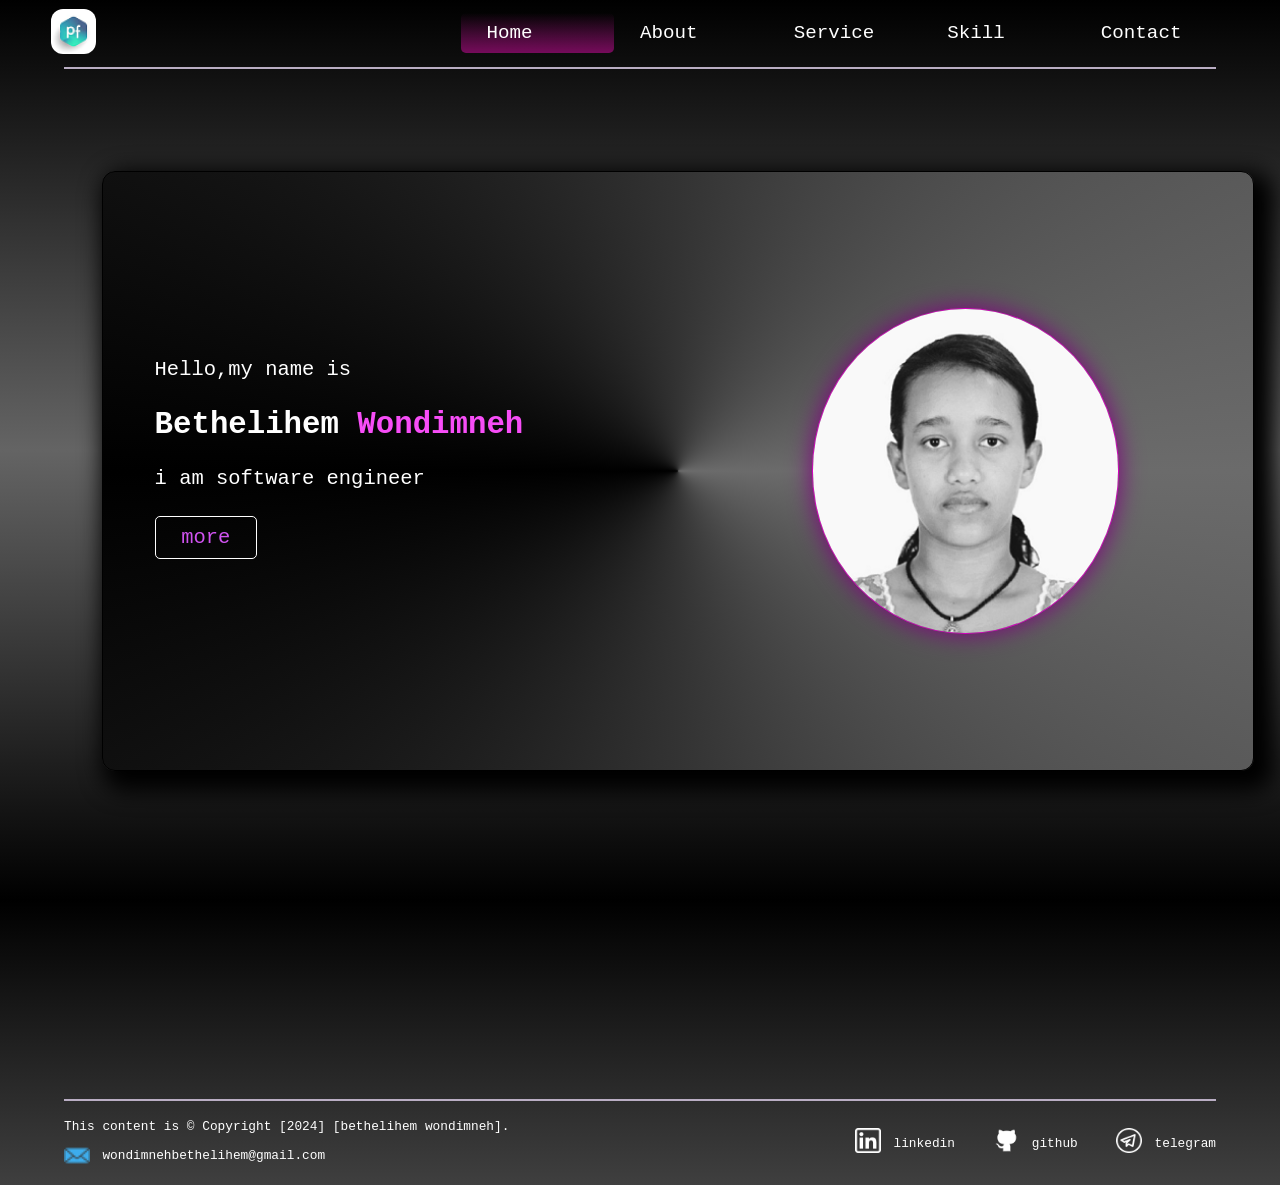
<file: index.html>
<!DOCTYPE html>
<html lang="en">
<head>
    <meta charset="UTF-8">
    <meta name="viewport" content="width=device-width, initial-scale=1.0">
    <title>index</title>
    <meta name="viewport" content="width=device-width, initial-scale=1.0">
    <link rel="stylesheet" href = "css/nav_css.css">
    <link rel="stylesheet" href = "css/body_css.css">
    <link rel="stylesheet" href = "css/footer.css">
    <link rel="stylesheet" href="https://fonts.googleapis.com/css2?family=Material+Symbols+Outlined:opsz,wght,FILL,GRAD@24,400,0,0&icon_names=copyright">
    <style>
    #home{
        background: linear-gradient(to bottom, rgb(28, 28, 28, 0), rgb(118, 11, 91));
        border-radius: 5px;
    }
    </style>
</head>
<body>
    <main class="home-page">
        <header>
            <div class="header">
                <div class="logo">
                    <img  src="images/logo.png" alt="logo">
                </div>
                
                <div class="nav_container" id="nav_container">
                    <nav class="navbar">
                        <ul class="navmenu" id="navmenu">
                            <li class="nav-item" id="home"><a class="nav-link" href="index.html">Home</a></li>
                            <li class="nav-item" id="about"><a class="nav-link" href="about_me.html">About</a></li>
                            <li class="nav-item" id="service"><a class="nav-link" href="service.html">Service</a></li>
                            <li class="nav-item" id="skill"><a class="nav-link" href="skills.html">Skill</a></li>
                            <li class="nav-item" id="contact"><a class="nav-link"href="contacts.html">Contact</a></li>
                        </ul>
                    </nav>
                </div>
                <div class="hamburger" id="hamburger">
                    <span class="bar"></span>
                    <span class="bar"></span>
                    <span class="bar"></span>
                </div>
            </div>
        </header>
        <hr>
        <audio id="background-music" autoplay loop>
            <source src="audios/audio.mp3" type="audio/mpeg">
        </audio>
        <!-- home page -->
        <section class="home_page">
            <div class="container1">
                <div class="content1">
                    <p>Hello,my name is</p>
                    <h1>Bethelihem <span>Wondimneh</span> </h1>
                    <p>i am software engineer</p>
                    <div class="content2">
                        <button id="btn1">more</button>
                    </div>
                </div>
                <div class="pic1">
                    <img width="250px" src="images/photo 2.png" alt="myimage">
                </div>
            </div>   
        </section>
        <hr id="second_one">
        <footer>
            <div class="footer">
                <div>
                    <p>This content is © Copyright [2024] [bethelihem wondimneh].</p>
                    <div class="mail">
                        <img src="icons/Mail.png" alt="">
                        <p>wondimnehbethelihem@gmail.com</p>
                    </div>
                </div>
                <div class="linksinfooter">
                    <div class="linkedin">
                        <a href="https://www.linkedin.com/feed/"><img src="icons/linkedin.png" alt="linkdin"></a>
                        <a href="https://www.linkedin.com/feed/"><p>linkedin</p></a>
                    </div>
                    <div class="github">
                        <a href="https://github.com/bethelihemw"><img src="icons/github.png" alt="github"></a>
                        <a href="https://github.com/bethelihemw"><p>github</p></a>
                    </div>
                    <div class="telegram">
                        <a href="@AstrixW">
                            <img src="icons/telegram.png" alt="telegram">
                        </a>
                        <p>telegram</p>
                    </div>
                </div>
            </div>     
        </footer>
    </main>

    <script>
        const myButton = document.getElementById("btn2");
        myButton.addEventListener("click", function() {
          window.location.href = "http://127.0.0.1:5500/contacts.html";
        });
    </script>
    <script src="script.js"></script>
    
</body>
</html>
</file>
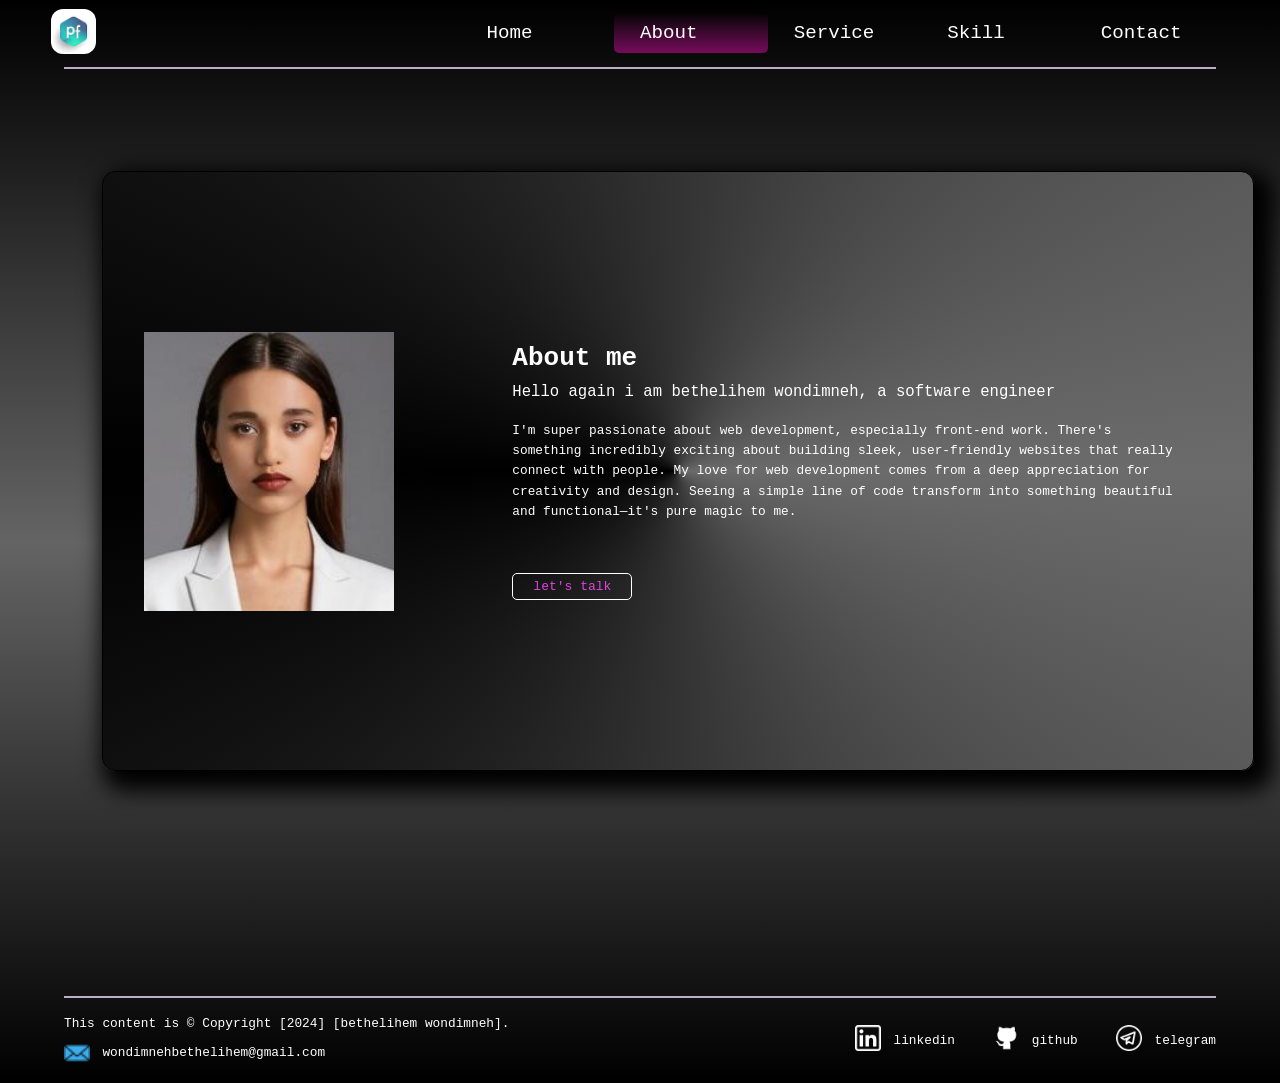
<file: about_me.html>
<!DOCTYPE html>
<html lang="en">
<head>
    <meta charset="UTF-8">
    <meta name="viewport" content="width=device-width, initial-scale=1.0">
    <link rel="stylesheet" href = "css/nav_css.css">
    <link rel="stylesheet" href = "css/body_css.css">
    <link rel="stylesheet" href = "css/footer.css">
    <link rel="stylesheet" href = "css/about.css">
    <title>about me</title>
    <style>
        #about{
            background: linear-gradient(to bottom, rgb(28, 28, 28, 0), rgb(118, 11, 91));
            border-radius: 5px;
        }
        </style>
</head>
<body>
    <main class="about-page">
        <header>
            <div class="header">
                <div class="logo">
                    <img src="images/logo.png" alt="logo">
                </div>
                <div class="nav_container" id="nav_container">
                    <nav class="navbar">
                        <ul class="navmenu" id="navmenu">
                            <li class="nav-item" id="home"><a class="nav-link" href="index.html">Home</a></li>
                            <li class="nav-item" id="about"><a class="nav-link" href="about_me.html">About</a></li>
                            <li class="nav-item" id="service"><a class="nav-link" href="service.html">Service</a></li>
                            <li class="nav-item" id="skill"><a class="nav-link" href="skills.html">Skill</a></li>
                            <li class="nav-item" id="contact"><a class="nav-link"href="contacts.html">Contact</a></li>
                        </ul>
                    </nav>
                </div>
                <div class="hamburger" id="hamburger">
                    <span class="bar"></span>
                    <span class="bar"></span>
                    <span class="bar"></span>
                </div>
            </div>
        </header>
        <hr>
        <section class="about_page">
            <div class="container1"> 
                <div class="pic2">
                    <img src="images/photo1.png" alt="myimage">
                </div>
                <div class="text">
                    <h2> About me</h2>
                    <h3>Hello again i am bethelihem wondimneh,
                        a software engineer</h3>
                    <div class="message">
                        <p>
                            I'm super passionate about web development, especially front-end work.
                             There's something incredibly exciting about building sleek, user-friendly
                              websites that really connect with people. My love for web development 
                              comes from a deep appreciation for creativity and design. Seeing a simple
                               line of code transform into something beautiful and functional—it's pure magic to me.
                        </p>
                        
                    </div>
                    <button onclick="gotocontact()" id="btn2">let's talk</button>
                </div>
            </div>
        </section>
        <hr id="second_one">
        <footer>
            <div class="footer">
                <div>
                    <p>This content is © Copyright [2024] [bethelihem wondimneh].</p>
                    <div class="mail">
                        <img src="icons/Mail.png" alt="">
                        <p>wondimnehbethelihem@gmail.com</p>
                    </div>
                </div>
                <div class="linksinfooter">
                    <div class="linkedin">
                        <a href="https://www.linkedin.com/feed/"><img src="icons/linkedin.png" alt="linkdin"></a>
                        <a href="https://www.linkedin.com/feed/"><p>linkedin</p></a>
                    </div>
                    <div class="github">
                        <a href="https://github.com/bethelihemw"><img src="icons/github.png" alt="github"></a>
                        <a href="https://github.com/bethelihemw"><p>github</p></a>
                    </div>
                    <div class="telegram">
                        <a href="@AstrixW">
                            <img src="icons/telegram.png" alt="telegram">
                        </a>
                        <p>telegram</p>
                    </div>
                </div>
            </div>     
        </footer>
    </main>
    <script>
        
        const myButton = document.getElementById("btn2");
        myButton.addEventListener("click", function() {
          window.location.href = "http://127.0.0.1:5500/contacts.html";
        });
        
      </script> 
      <script src="script.js"></script>

</body>
</html>
</file>
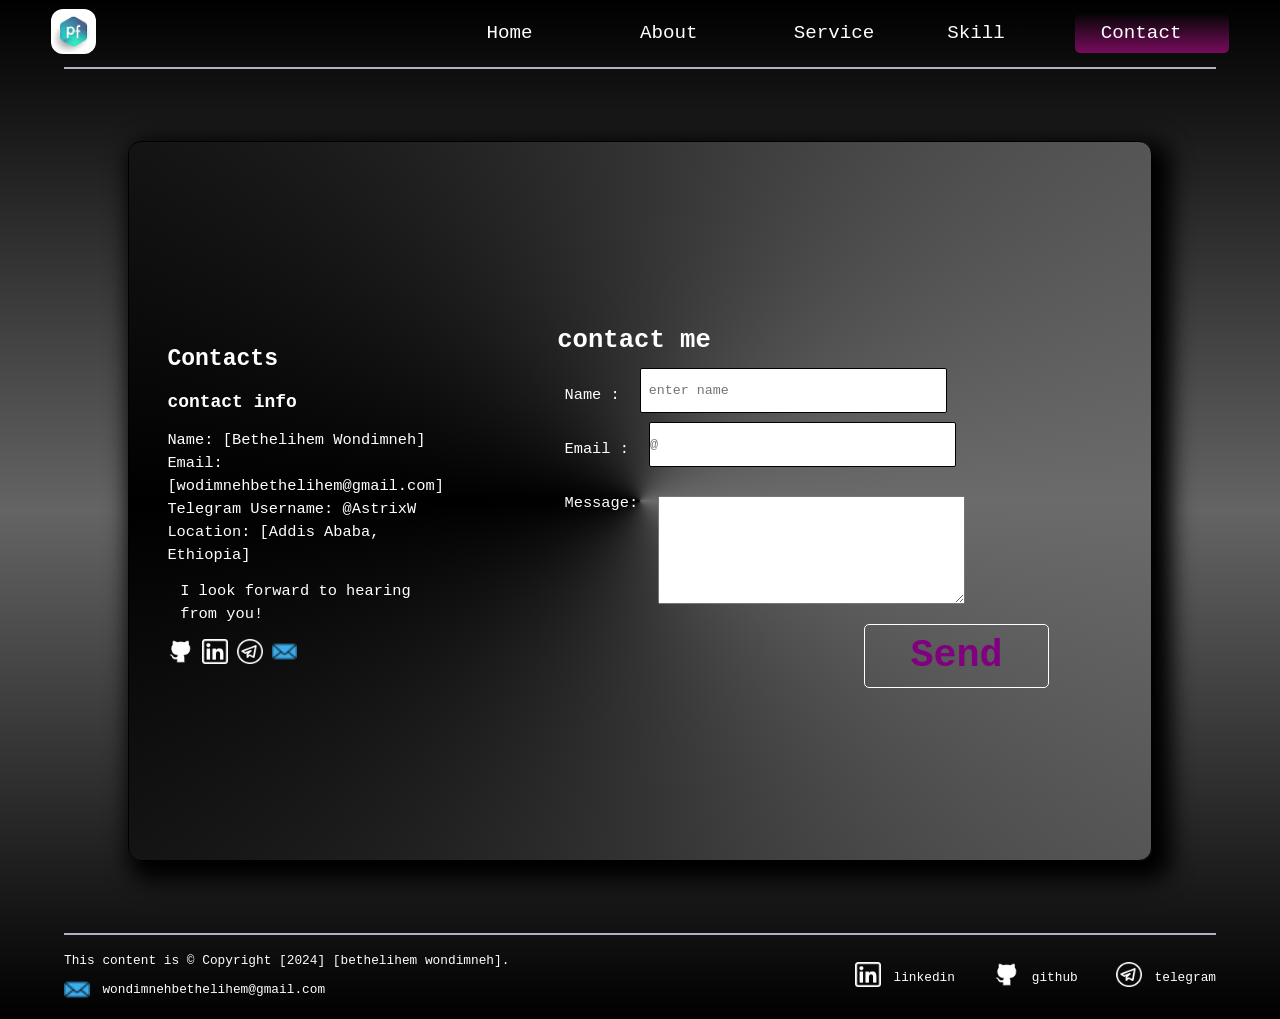
<file: contacts.html>
<!DOCTYPE html>
<html lang="en">
<head>
    <meta charset="UTF-8">
    <meta name="viewport" content="width=device-width, initial-scale=1.0">
    <title>contact</title>
    <link rel="stylesheet" href="css/contact.css">
    <link rel="stylesheet" href="css/footer.css">
    <link rel="stylesheet" href="css/nav_css.css">
    <link rel="stylesheet" href="css/body_css.css">
    <style>
        #contact{
            background: linear-gradient(to bottom, rgb(28, 28, 28, 0), rgb(118, 11, 91));
            border-radius: 5px;
        }
        #message-container {
    margin-top: 20px;
    text-align: center;
}
#errorMessage {
    color: red;
    display: none;
    position: absolute;
    top: 85vh;
    font-size: 1.7vw;
    right: 22vw;
}

#successMessage {
    position: absolute;
    top: 85vh;
    font-size: 1.7vw;
    right: 22vw;
    color: green;
    display: none;
}
        </style>
</head>
<body>
    <main class="contact-page">
        <header>
            <div class="header">
                <div class="logo">
                    <img src="images/logo.png" alt="logo">
                </div>
                
                <div class="nav_container" id="nav_container">
                    <nav class="navbar">
                        <ul class="navmenu" id="navmenu">
                            <li class="nav-item" id="home"><a class="nav-link" href="index.html">Home</a></li>
                            <li class="nav-item" id="about"><a class="nav-link" href="about_me.html">About</a></li>
                            <li class="nav-item" id="service"><a class="nav-link" href="service.html">Service</a></li>
                            <li class="nav-item" id="skill"><a class="nav-link" href="skills.html">Skill</a></li>
                            <li class="nav-item" id="contact"><a class="nav-link"href="contacts.html">Contact</a></li>
                        </ul>
                    </nav>
                </div>
                <div class="hamburger" id="hamburger">
                    <span class="bar"></span>
                    <span class="bar"></span>
                    <span class="bar"></span>
                </div>
            </div>
        </header>
        <hr>
        <section class="contact_page">
            <div class="container5">
                <div class="subdiv1">
                     
                    <h2>Contacts</h2>
                    <h3>contact info</h3>
                    <p>Name: [Bethelihem Wondimneh]</p>
                    <p id="mail"> Email: [wodimnehbethelihem@gmail.com]</p>
                    <p id="telegram">Telegram Username: @AstrixW</p>
                    <p> Location: [Addis Ababa, Ethiopia]</p>
                    <p id="final">I look forward to hearing from you!</p>
                    <div>
                        <a href="https://github.com/bethelihemw"><img src="icons/github.png" alt="github"></a>
                        <a href="https://www.linkedin.com/feed/"><img src="icons/linkedin.png" alt="linkedin"></a>
                        <a href="#telegram"></a><img src="icons/telegram.png" alt="telegram">
                        <a href="#mail"><img src="icons/Mail.png" alt="email"></a>
                    </div>
                </div>
                <div class="subdiv2">
                    <h3>contact me</h3>
                    <div class="flex">
                        <p>Name        : </p>
                        <input type="text" id="name" placeholder=" enter name">
                    </div>
                    <div class="flex">
                        <p>Email     :</p>
                        <input type="text" id="email" placeholder="@">
                    </div>
                    <div class="flex">
                        <p>Message:</p>
                        <textarea id="message" placeholder=""></textarea>
                    </div>
                    <button id="btn3">Send</button>
                </div>

        <div id="message-container">
        <div id="errorMessage"></div>
        <div id="successMessage"></div>
        </div>
            </div>
        </section>
        <hr> 
        <footer>
            <div class="footer">
                <div>
                    <p>This content is © Copyright [2024] [bethelihem wondimneh].</p>
                    <div class="mail">
                        <img src="icons/Mail.png" alt="">
                        <p>wondimnehbethelihem@gmail.com</p>
                    </div>
                </div>
                <div class="linksinfooter">
                    <div class="linkedin">
                        <a href="https://www.linkedin.com/feed/"><img src="icons/linkedin.png" alt="linkdin"></a>
                        <a href="https://www.linkedin.com/feed/"><p>linkedin</p></a>
                    </div>
                    <div class="github">
                        <a href="https://github.com/bethelihemw"><img src="icons/github.png" alt="github"></a>
                        <a href="https://github.com/bethelihemw"><p>github</p></a>
                    </div>
                    <div class="telegram">
                        <a href="@AstrixW">
                            <img src="icons/telegram.png" alt="telegram">
                        </a>
                        <p>telegram</p>
                    </div>
                </div>
            </div>     
        </footer>
    </main>
    <script>
        const form = document.querySelector('.subdiv2'); // Select the form container
        const errorMessage = document.getElementById('errorMessage');
        const successMessage = document.getElementById('successMessage');
        const nameInput = document.getElementById('name');
        const emailInput = document.getElementById('email');
        const messageInput = document.getElementById('message');
        const sendButton = document.getElementById('btn3');
      
        sendButton.addEventListener('click', function(event) {
          event.preventDefault();
      
          const name = nameInput.value.trim();
          const email = emailInput.value.trim();
          const message = messageInput.value.trim();
      
          errorMessage.textContent = "";
          successMessage.textContent = "";
          errorMessage.style.display = 'none';
          successMessage.style.display = 'none';
      
          if (name === "" || email === "" || message === "") {
            errorMessage.textContent = "Please fill in all fields.";
            errorMessage.style.display = 'block';
            return;
          }
      
          if (!/^[^\s@]+@[^\s@]+\.[^\s@]+$/.test(email)) {
              errorMessage.textContent = "Please enter a valid email address.";
              errorMessage.style.display = 'block';
              return;
          }
      
          successMessage.textContent = "Message sent successfully!";
          successMessage.style.display = 'block';
          form.reset();
        });



        // const hamburger = document.getElementById('hamburger');
        // const navMenu = document.getElementById('navmenu');
        // hamburger.addEventListener('click', () => {
        //     navMenu.classList.toggle('active');
        // });
      </script>
      <script src="script.js"></script>
      
</body>
</html>
</file>
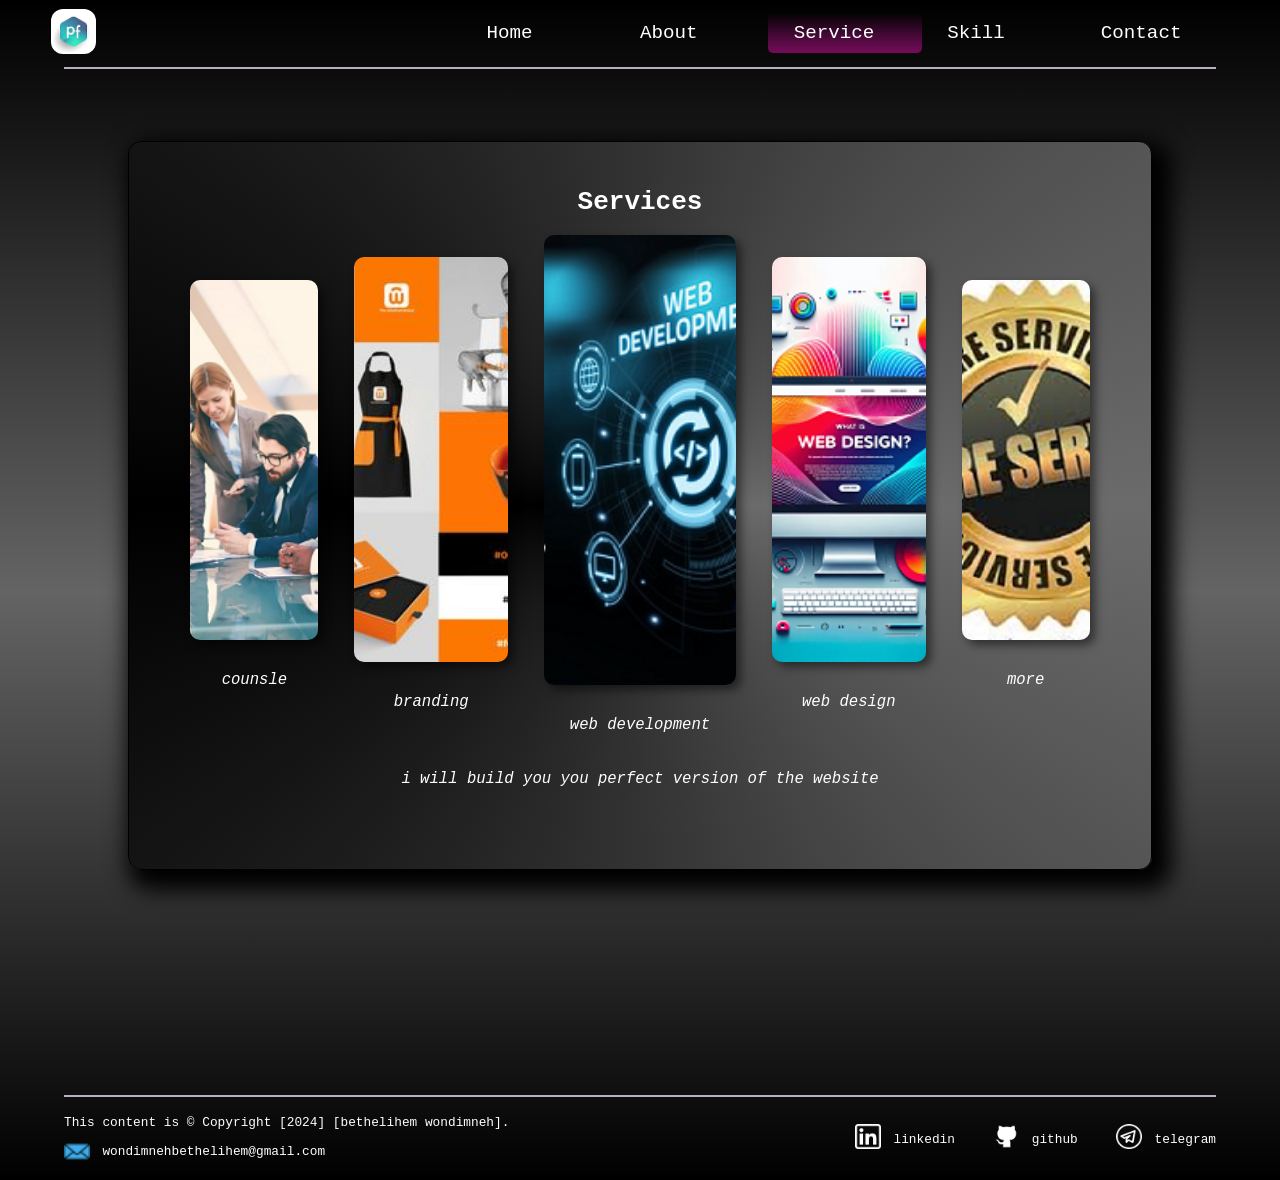
<file: service.html>
<!DOCTYPE html>
<html lang="en">
<head>
    <meta charset="UTF-8">
    <link rel="stylesheet" href = "css/nav_css.css">
    <link rel="stylesheet" href = "css/body_css.css">
    <link rel="stylesheet" href = "css/footer.css">
    <link rel="stylesheet" href = "css/services.css">
    <meta name="viewport" content="width=device-width, initial-scale=1.0">
    <title>service</title>
    <style>
        #service{
            background: linear-gradient(to bottom, rgb(28, 28, 28, 0), rgb(118, 11, 91));
            border-radius: 5px;
        }
        </style>

</head>
<body>
    <main class="service-page">
    <header>
        <div class="header">
            <div class="logo">
                <img src="images/logo.png" alt="logo">
            </div>
            <div class="nav_container" id="nav_container">
                <nav class="navbar">
                    <ul class="navmenu" id="navmenu">
                        <li class="nav-item" id="home"><a class="nav-link" href="index.html">Home</a></li>
                        <li class="nav-item" id="about"><a class="nav-link" href="about_me.html">About</a></li>
                        <li class="nav-item" id="service"><a class="nav-link" href="service.html">Service</a></li>
                        <li class="nav-item" id="skill"><a class="nav-link" href="skills.html">Skill</a></li>
                        <li class="nav-item" id="contact"><a class="nav-link"href="contacts.html">Contact</a></li>
                    </ul>
                </nav>
            </div>
            <div class="hamburger" id="hamburger">
                    <span class="bar"></span>
                    <span class="bar"></span>
                    <span class="bar"></span>
            </div>
        </div>
    </header>
    <hr>
    <section class="service_page">
        <div class="container3">
            <div>
                <h2>Services</h2>
            </div>
            <div class="img_container">
                <div class="block">
                    <img id="three" src="images/image 3.png" alt="Image3">
                    <p>counsle</p>
                </div>
                <div class="block">
                    <img id="two" src="images/image 4.jpg" alt="Image4">
                    <p>branding</p>
                </div>
                <div class="block">
                    <img id="one" src="images/image 1.png" alt="Image1">
                    <p>web development</p>
                </div>
                <div class="block">
                    <img id="two"  src="images/image 2.png" alt="Image2">
                    <p>web design</p>
                </div>
                <div class="block">
                    <img id="three" src="images/image 5.png" alt="Image5">
                    <p>more</p>
                </div>  
            </div>
            <div>
                <p id="ads">i will build you you perfect version of the website</p>
            </div>
        </div>
    </section>
    <hr id="second_one">
    <footer>
        <div class="footer">
            <div>
                <p>This content is © Copyright [2024] [bethelihem wondimneh].</p>
                <div class="mail">
                    <img src="icons/Mail.png" alt="">
                    <p>wondimnehbethelihem@gmail.com</p>
                </div>
            </div>
            <div class="linksinfooter">
                <div class="linkedin">
                    <a href="https://www.linkedin.com/feed/"><img src="icons/linkedin.png" alt="linkdin"></a>
                    <a href="https://www.linkedin.com/feed/"><p>linkedin</p></a>
                </div>
                <div class="github">
                    <a href="https://github.com/bethelihemw"><img src="icons/github.png" alt="github"></a>
                    <a href="https://github.com/bethelihemw"><p>github</p></a>
                </div>
                <div class="telegram">
                    <a href="@AstrixW">
                        <img src="icons/telegram.png" alt="telegram">
                    </a>
                    <p>telegram</p>
                </div>
            </div>
        </div>     
    </footer>
    <script>
        const hamburger = document.getElementById('hamburger');
        const navMenu = document.getElementById('navmenu');
        
        // Add click event to the hamburger to toggle the 'active' class on the nav menu
        hamburger.addEventListener('click', () => {
            navMenu.classList.toggle('active');
        });</script>
        <script src="script.js"></script>
   
</main>
</body>
</html>
</file>
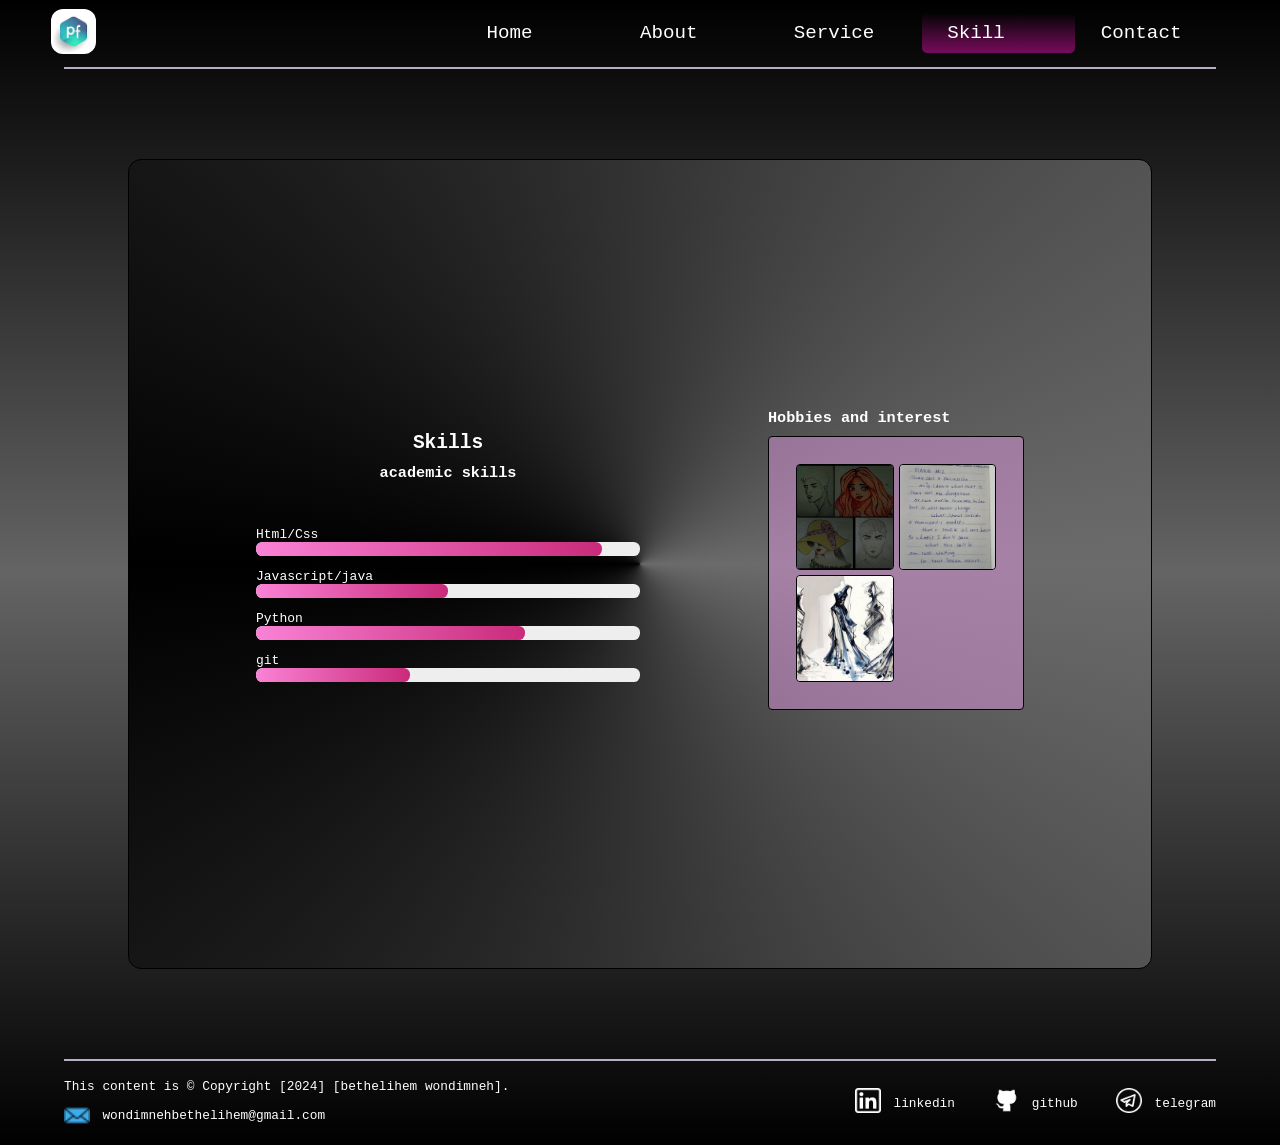
<file: skills.html>
<!DOCTYPE html>
<html lang="en">
<head>
    <meta charset="UTF-8">
    <meta name="viewport" content="width=device-width, initial-scale=1.0">
    <title>skills</title>
    <link rel="stylesheet" href="css/skill.css">
    <link rel="stylesheet" href="css/nav_css.css">
    <link rel="stylesheet" href="css/body_css.css">
    <link rel="stylesheet" href="css/footer.css">
    <style>
        #skill{
            background: linear-gradient(to bottom, rgb(28, 28, 28, 0), rgb(118, 11, 91));
            border-radius: 5px;
        }
        </style>
</head>
<body>
    <header>
        <div class="header">
            <div class="logo">
                <img src="images/logo.png" alt="logo">
            </div>
            <div class="nav_container" id="nav_container">
                <nav class="navbar">
                    <ul class="navmenu" id="navmenu">
                        <li class="nav-item" id="home"><a class="nav-link" href="index.html">Home</a></li>
                        <li class="nav-item" id="about"><a class="nav-link" href="about_me.html">About</a></li>
                        <li class="nav-item" id="service"><a class="nav-link" href="service.html">Service</a></li>
                        <li class="nav-item" id="skill"><a class="nav-link" href="skills.html">Skill</a></li>
                        <li class="nav-item" id="contact"><a class="nav-link"href="contacts.html">Contact</a></li>
                    </ul>
                </nav>
            </div>
            <div class="hamburger" id="hamburger">
                <span class="bar"></span>
                <span class="bar"></span>
                <span class="bar"></span>
            </div>
        </div>
    </header>
    <hr>
    <section class="skill_page">

        <div class="container2">
            <div class="title">
                <h2>Skills</h2>
                <h3>academic skills</h3>
            </div>
            <div class="progress-container">
                <p>Html/Css</p>
                <div class="progress-bar">90%</div>
                <p>Javascript/java</p>
                <div class="progress-bar">50%</div>
                <p>Python</p>
                <div class="progress-bar">70%</div>
                <p>git</p>
                <div class="progress-bar">40%</div>
            </div>
        </div>
        <div class="hobbies">
            <h3 class="title">Hobbies and interest</h3>
            <div class="interest-img">
                <img src="images/drawing.png" alt="my drawing">
                <img src="images/poem.png" alt="my poems">
                <img src="images/fashion.png" alt="adventure">
            </div>
        </div> 
    </section>
    <hr>
    <footer>
        <div class="footer">
            <div>
                <p>This content is © Copyright [2024] [bethelihem wondimneh].</p>
                <div class="mail">
                    <img src="icons/Mail.png" alt="">
                    <p>wondimnehbethelihem@gmail.com</p>
                </div>
            </div>
            <div class="linksinfooter">
                <div class="linkedin">
                    <a href="https://www.linkedin.com/feed/"><img src="icons/linkedin.png" alt="linkdin"></a>
                    <a href="https://www.linkedin.com/feed/"><p>linkedin</p></a>
                </div>
                <div class="github">
                    <a href="https://github.com/bethelihemw"><img src="icons/github.png" alt="github"></a>
                    <a href="https://github.com/bethelihemw"><p>github</p></a>
                </div>
                <div class="telegram">
                    <a href="@AstrixW">
                        <img src="icons/telegram.png" alt="telegram">
                    </a>
                    <p>telegram</p>
                </div>
            </div>
        </div>     
    </footer>
    <script>const hamburger = document.getElementById('hamburger');
        const navMenu = document.getElementById('navmenu');
        hamburger.addEventListener('click', () => {
            navMenu.classList.toggle('active');
        });</script>
        <script src="script.js"></script>
</body>
</html>
</file>
<file: css/nav_css.css>
/* Navbar Styles */
.nav_container ul {
    list-style-type: none;
    display: flex;
    padding: 0;
    margin: 0;
}
.nav_container ul li {
    width: 12vw; 
    padding: 1vh 1vw;
    border-radius: 5px;
}
.nav_container ul li a {
    width: 12vw; 
    text-decoration: none;
    color: #fff;
    font-size: 1.5vw; 
    padding: 1vh 1vw;
    transition: background-color 0.3s;
}
.nav_container ul li:hover {
    background: linear-gradient(to bottom, rgb(28, 28, 28, 0), rgb(255, 147, 228, 1));
    border-radius: 5px;
}

.nav_container li:active  {
    background: linear-gradient(to bottom, rgb(28, 28, 28, 0), rgb(118, 11, 91));
    border-radius: 5px;
}
</file>
<file: css/body_css.css>
/* Base Styles */
* {
    margin: 0;
    padding: 0;
    box-sizing: border-box;
    font-family: monospace;
}
span{
    color: rgb(247, 77, 247);
}
body {
    margin: 0;
    width: 100%;

    background: linear-gradient(rgb(0, 0, 0), #646464, rgb(0, 0, 0));
}
.home-page {
    display: flex;
    flex-direction: column;
    height: 100vh;
}
.header {
    display: flex;
    justify-content: space-between;
    align-items: center;
    padding: 1vh 4vw; 
}
.logo img {
    width: 3.5vw; 
    border-radius: 12px;
}
.container1 {
    border-radius: 13px;
    width: 80%;
    height: 110%;
    display: flex;
    justify-content: space-between;
    background: conic-gradient(from 90deg, rgb(107, 107, 107), rgb(51, 51, 51), rgb(0, 0, 0), rgb(51, 51, 51), rgb(107, 107, 107));
    align-items: center;
    padding: 1vh 1vw;
    border: 1px solid black;
    box-shadow: 10px 10px 22px 10px black;
    margin: 1vh auto;

}

.content1 {
    color: white;
    flex: 1;
    font-size: 1.6vw;
}
.content1 p{
    margin: 0vw 4vw;
}
.text {
    margin: 1vw;
}
.content1 h1{
     margin: 2vw 4vw;
}
#btn1{ margin: 2vw 4vw; font-size: 1.6vw;}

.content2 button {
    margin-top: 20px;
    background-color: transparent;
    border: 1px solid white;
    padding: 1vh 2vw; 
    color: rgb(208, 83, 240);
    border-radius: 5px;
    cursor: pointer;
    font-size: 2vw; 
    transition: background-color 0.5s;
}

.content2 button:hover {
    background-color: #F285DE;
    color: #fff;
}

.content2 button:active {
    background-color: #6d055a;
    color: #fff;
}
/* about page */

.pic1 {
    flex: 1;
    display: flex;
    justify-content: center;
}

.pic1 img {
    box-shadow: 0 0 25px purple;
    border-radius: 50%;
    width: 24vw;
    border: 1px solid #D700C1;
    animation: floatImage 4s ease-in-out infinite;
    transition: 0.4s ease;
}
@keyframes floatImage {
    0% {
        transform: translateY(0);
    }
    50% {
        transform: translateY(-1.49rem);
    }
    100% {
        transform: translateY(0);
    }
}
@media  (min-width: 4px) and (max-width:700px){
    .logo img { width: 8vh;}
    .container1 {width: 66vw; height: 800px;margin: 100px 20px;display: inline-block; align-items: center;}
    .pic1 img{width: 200vw; position: absolute; top: 3vh;}
    .content1{color: white;flex: 1;font-size: 3vw;position: absolute;top: 90vh;align-items: center;margin-left: 15vw; }
    .content1 h1 { margin: 2vh 0vh;}
    .content1 p{font-size: 3vh;}
    #btn1{margin: 4vh 0vh;}
    .pic2 img{width: 10vw; position: absolute; top: 35vh;}
    .text {color: white;flex: 1;font-size: 2vw;position: absolute;top: 100vh;align-items: center;margin-left: 1vw;}
    .text h2{text-align: center;}
    .skill_page{display: block;}
    .container2{padding-left: 1vw; margin-bottom: 10px;}
    .hobbies{padding:10vw;}
    .hobbies h3{text-align: center;}
    .interest-img {width: 30vw;}
    .progress-bar{width: 40vw;}
    #name , #email {width: 50vw;}
    .text {margin: 1vh;}
    .container5{display: block; margin: 10vw; height: 100vh;}
    .subdiv1 p{font-size: 2.2vw;}
    #final{font-size: 1.9vw;}
    .subdiv2 p{ font-size: 2.2vw;}
    .subdiv1 img{ width: 3.5vw;margin-left: 3vh;margin-bottom: 6.6vh;}
    .subdiv2 input{width: 50vw;}
    #btn3{margin-left: 42vw; font-size: 3vh ; padding-left: 2vw;} 
}
@media  (max-width:400px){
    #name , #email {width: 40vw;}
    .logo img { width: 7vh;}
    .container1 {width: 80vw; height: 100vh;margin: 12vh 3vh 2vh 5vh;display: inline-block; align-items: center;}
    .container1 img{width: 60vw; position: absolute; top: 20vh;}
    .content1{color: white;flex: 1;font-size: 3vw;position: absolute;top: 120vh;align-items: center;margin-left: 5vw; }
    .content1 h1 { margin: 2vh 0vh; font-size: 3vh;}
    .content1 p{font-size: 2vh;}
    #btn1{margin: 4vh 0vh;}
    #btn3{width: 10vw;}

}
@media  (min-width: 1000px) and (max-width:1900px){
    .container1{margin: 8vw; padding: 0vw; width: 90vw; height: 600px;}
    .content1{ margin: 5vh 0vh;}
    .message p{font-size: 1vw;}
}
@media  (min-width: 700px) and (max-width:1000px){
    .container1{ margin: 8vw;}
}

/* Hide the hamburger by default */
.hamburger {
    display: none;
    cursor: pointer;
    flex-direction: column;
    justify-content: space-between;
    width: 7vw;
    height: 5vh;
}

.hamburger .bar {
    display: block;
    width: 7vw;
    height: 0.5vh;
    background-color: #ffffff;
}
.navmenu {
    display: flex;
    list-style-type: none;
}
@media screen and (max-width: 700px) {
    .hamburger {
        display: flex;
    }
    .navmenu {
        display: none;
        flex-direction: column;
        background-color: #1a1717;
        position: absolute;
        top: 50px;
        right: 0;
        left: 60vw;
        align-items: center; 
    }
    .nav_container ul li {
        width:25vw;
        text-align: center;
    }
    .nav_container ul li a {
        font-size: 4vw;
    }
    #btn1{width: 12vw; font-size: 3vw;}
    .container1{ margin: 8vh 10vw; width: 80vw;  height: 150vh;}
    .container1 img{width: 40vw; position: absolute; top: 40vh;}
    .navmenu.active {
        display: none;
    }
}
</file>
<file: css/footer.css>
/* Footer */
.footer {
    padding: 2vh 5vw;
    display: flex;
    justify-content: space-between;
    align-items: center;
    color: white;
    flex-wrap: wrap;

}

.footer p {
    font-size: 1vw; 
   
}

.mail {
    display: flex;
    align-items: center;
    margin-top: 1vh;
}

.mail img {
    width: 2vw;
    margin-right: 1vw;
}

.linksinfooter {
    display: flex;
    gap: 3vw;
    flex-wrap: wrap;
}

.linksinfooter div {
    display: flex;
    align-items: center;
}

.linksinfooter img {
    width: 2vw;
    margin-right: 1vw;
}

.linksinfooter a {
    text-decoration: none;
    color: #fff;
    font-size: 1.5vw;
}

.linksinfooter a:hover {
    color: #a100ff;
}

/* Horizontal Line */
hr {
    display: flex;
    border: 1px solid #baaec4;
    margin: 0 auto;
    width: 90%;
    text-align: center;
    
}

#second_one {
    display: flex;
    border: 1px solid #baaec4;
    /* margin: 0 auto; */
    width: 90%;
    text-align: center;
    margin-top: 25vh;
}
@media(max-width:300px){
    .linksinfooter{display: block;}
    .footer p {
        font-size: 1vh;
    }
}
@media  (min-width: 400px) and (max-width:700px){
    .linksinfooter{display: block;}
    .footer p {
        font-size: 1.7vh;
    }
}
@media  (min-width: 700px) and (max-width:860px){
    .linksinfooter{display: grid;
    grid-template-columns: 1fr 1fr;grid-template-rows: auto auto; /* Two rows */
    gap: 10px; /* Spacing between the items */
    max-width: 400px; /* Adjust width as needed */}
    .footer p {
        font-size: 1.7vh;
        
    }
}
</file>
<file: css/about.css>
.pic2 {
    flex: 1;
    max-width: 100%;
    display: flex;
    justify-content: center; 
}

.pic2 img {
    width: 100%;
    max-width: 250px;
    height: auto; 
}

.text {
    color: #fff;
    flex: 2;
    padding: 5vw;
}

.text h2 {
    font-size: 2rem; 
    margin-bottom: 10px;
}

.text h3 {
    font-size: 1.2rem;
    margin-bottom: 20px;
    font-weight: normal;
}

.message {
    font-size: 1rem;
    margin-bottom: 30px;
    line-height: 1.6;
}

#btn2 {
    background-color: transparent;
    border: 1px solid white;
    padding: 5px 20px;
    color: rgb(222, 67, 222);
    border-radius: 5px;
    cursor: pointer;
    margin-top: 20px;
    font-size: 1rem; 
    transition: background-color 0.5s;
}

#btn2:hover {
    background-color: #F285DE;
    color: #fff;
    font-size: 1.1rem;
    transition: background-color 0.3s;
}

#btn2:active {
    background-color: #6d055a;
    color: #fff;
    font-size: 1rem;
    transition: background-color 0.3s;
}
</file>
<file: css/contact.css>
.container5 {
    border-radius: 13px;
    width: 80%;
    height: 80vh;
    display: flex;
    gap: 7vw;
    justify-content: center;
    background: conic-gradient(from 90deg, rgb(107, 107, 107), rgb(51, 51, 51), rgb(0, 0, 0), rgb(51, 51, 51), rgb(107, 107, 107));
    align-items: center;
    padding: 1vh 1vw;
    border: 1px solid black;
    box-shadow: 10px 10px 22px 10px black;
    margin: 8vh auto;
    color: white;
   
}
#name ,#email ,#message{
    width: 24vw;
}
.subdiv1{
    line-height: 1.5;
    margin: 0vw;
    font-size: 1.2vw;
    margin-left: 2vw;
}
.subdiv1 h2{
    margin: 1vw auto;
}
.subdiv1 h3{
    margin: 1vw auto;
}

.subdiv2 input{
    width: 30vw;
    height: 5vh;
    border-radius: 2px;
    border: 1px solid black;
}
.subdiv2 h3{
    font-size: 2vw;
    margin: 1vw;
}
.subdiv2 p{
    font-size: 1.2vw;
    margin: 2vh 20px; 
}
.subdiv1 img{
    width: 2vw;
}
#final{
    margin: 1vw;
    font-size: 1.2vw;
}
.flex{
    display: flex;
}
#message{
    height: 12vh;
    margin-top: 20px;
}
#btn3{
    background-color: transparent;
    border: 1px solid white;
    padding: 1vh 5vh;
    color: purple;
    border-radius: 5px;
    cursor: pointer;
    margin-top: 20px;
    font-size: 3vw;
    transition: background-color 0.5s;
    margin-left: 25vw;
    font-weight: bold;
}
#btn3:hover {
    background-color: #F285DE;
    color: #fff;
    font-size: 3vw;
    transition: background-color 0.3s;
}
#btn3:active{
    background-color: #6d055a;
    color: #fff;
    font-size: 14px;
    transition: background-color 0.3s;
}
</file>
<file: css/services.css>
.container3 {
    border-radius: 13px;
    width: 80%;
    height: 110%;

    display: block;
    justify-content: space-between;
    background: conic-gradient(from 90deg, rgb(107, 107, 107), rgb(51, 51, 51), rgb(0, 0, 0), rgb(51, 51, 51), rgb(107, 107, 107));
    align-items: center;
    padding: 5vh 5vw;
    border: 1px solid black;
    box-shadow: 10px 10px 22px 10px black;
    margin: 8vh auto;
}
.container3 h2 {
    text-align: center;
    font-size: 2rem; 
    margin-bottom: 2vh;
    color: white;
}

.images {
    display: flex;
    justify-content: center;
    gap: 2vw; 
    margin-bottom: 5vh;
    flex-wrap: wrap;
}

.img_container {
    display: flex;
    justify-content: center;
    align-items: center;
    flex: 1; 
}
.img_container img {
    width: 100%;
    /* max-width: 150px; */
    height: auto;
    border-radius: 10px;
    box-shadow: 5px 5px 10px rgba(0, 0, 0, 0.5);
    object-fit: cover;
    transition: transform 0.3s ease;
}

.img_container img:hover {
    transform: scale(1.05);
}

#one{
    width: 15vw;
    height: 50vh;
    margin: auto 2vh;
}
#two{
    width: 12vw;
    height: 45vh; 
    margin: auto 2vh;
}
#three{
    width: 10vw;
    height: 40vh; 
    margin: auto 2vh;
}
.block p{
    margin-top: 3vh;
}
.block{
    display: block;
    align-self: center;
    text-align: center;
}
.container3 p {
    font-style: italic;
    font-size: 1.2rem; 
    color: white;
    text-align: center;
}

#ads{
    margin: 4vh;
}
@media  (min-width: 400px) and (max-width:700px){
    .logo img { width: 8vh;}
    .block p{
        font-size: 1.8vw;
    }
    #one , #two , #three{
        margin: 0.7vw;
    }
    #one{width:15vw; height: 35vh; }
    #two{width:14vw; height: 30vh;}
    #three{width:14vw; height: 25vh;}
    .container3{width: 90vw;}
    .container3 h2{font-size: 5vw;}
    #ads{
        margin: 3vh;
        font-size: 2vw;
    }
}
@media  (min-width: 200px) and (max-width:400px){
    #one , #two , #three{
        margin: 0.2vw;
    }
    .container3 p{
        font-size: 2vw;
    }
    .block{width: 15vw; margin-left: 1vw;}
    #one{width:15vw; height: 27vh;}
    #two{width:14vw; height: 23vh;}
    #three{width:13vw; height: 19vh;}
    .container3 h2{font-size: 3vw;}
}
@media  (min-width: 700px) and (max-width:1000px){
    #one{width:15vw; height: 40vh; }
    #two{width:14vw; height: 35vh;}
    #three{width:14vw; height: 30vh;}
    .container3{width: 90vw;}
}
@media(max-width:200px){
    .block{width: 15vw;}
    #one , #two , #three{
        margin: 0.1vw;
    }
    .block{width: 13vw; margin-left: 0.4vw;}
    #one{width:13vw; height: 15vh; }
    #two{width:11vw; height: 13vh;}
    #three{width:9vw; height:11vh;}
    .container3 h2{font-size: 3vw;}
    .container3 p{
        font-size: 1.5vw;
    }
}
</file>
<file: css/skill.css>
.interest-img {
    display: grid;
    grid-template-columns: repeat(2, 1fr);
    grid-auto-rows: 1fr; 
    gap: 5px; 
    width: 20vw;
    margin: 1vh auto;
    border: 1px solid rgb(0, 0, 0);
    background-color: rgb(223, 151, 223,0.5);
    border-radius: 4px;
    padding: 3vh;
}
.interest-img img {
    width: 100%;
    border: 1px solid black;
    height: 100%;
    object-fit: cover;
    border-radius: 4px;
}

.skill_page {
    gap: 10vw;
    border-radius: 13px;
    width: 80%;
    height: 90vh;
    display: flex;
    justify-content: center;
    background: conic-gradient(from 90deg, rgb(107, 107, 107), rgb(51, 51, 51), rgb(0, 0, 0), rgb(51, 51, 51), rgb(107, 107, 107));
    align-items: center;
    padding: 1vh 1vw;
    border: 1px solid black;
    margin: 10vh auto;
    color: white;
}


/* skill page */

.progress-container p:nth-child(1) + .progress-bar::before { width: 90%; }
.progress-container p:nth-child(3) + .progress-bar::before { width: 50%; }
.progress-container p:nth-child(5) + .progress-bar::before { width: 70%; }
.progress-container p:nth-child(7) + .progress-bar::before { width: 40%; }


/* .skill_page > div:last-child {
    flex: 1;
    padding: 2vw;
    text-align: center;
}

.skill_page > div:last-child h3 {
    margin-bottom: 1vw;
}

.skill_page > div:last-child img {
    width: 15vw; 
    height: 15vw; 
    margin: 0.5vw;
    border: 0.1vw solid #ddd;
    box-shadow: 0.5vw 0.5vw 1vw rgba(0, 0, 0, 0.2);
    object-fit: cover;
} */

.progress-bar::before {
    content: "";
    position: absolute;
    top: 0;
    left: 0;
    height: 100%;
    background-image: linear-gradient(to right, rgb(250, 130, 214), rgb(201, 43, 122));
    border-radius: 0.5vw; 
    transition: width 0.5s ease; 
}

.progress-container {
    margin-top: 5vh; 
}

/* .progress-container p {
    margin-bottom: 2vh;
} */
.title h2, .title h3{
    margin-bottom: 10px;
    text-align: center;
}
.progress-bar {
    background-color: #eee;
    height: 1.5vh; 
    margin-bottom: 1.5vh;
    border-radius: 0.5vw;
    overflow: hidden;
    width: 30vw;
    position: relative;
}
</file>
